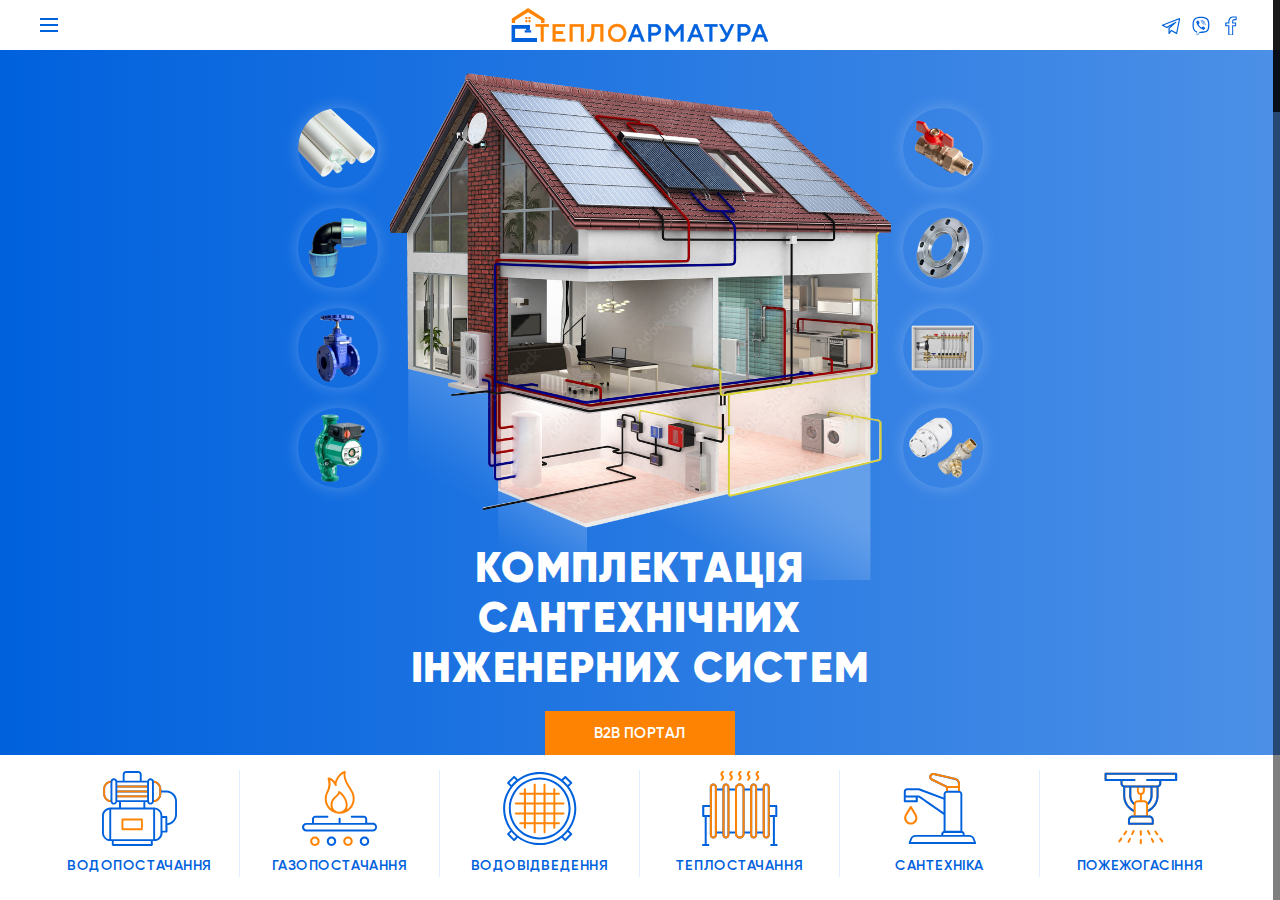
<file: front-page.html>
<!DOCTYPE html>
<html lang="ru">

<head>
	<link rel="stylesheet" href="https://unpkg.com/swiper@8/swiper-bundle.min.css" />
	<meta charset="UTF-8">
	<meta name="viewport" content="width=device-width">
	<link rel="stylesheet" href="css/main.css">
	<title>Верстка</title>
	<script src="js/jquery-3.6.0.min.js"></script>
	<script src="js/main.js"></script>
</head>

<body>

	<main class="page page-swiper">
		<div class="page__wrapper">
			<div class="page__screen screen screen-main">
				<div class="screen__content">
					<header class="header">
						<div class="header__top">
							<div class="wrapper">
								<a class="header__logo logo" href="/"></a>
								<a href="#" class="button" data-da=".segment-main__text,1280,2">B2B портал</a>
								<div class="langselector" data-da=".navbar,1280,2">
									<select name="example">
										<option value="1">Українська</option>
										<option value="2">Англійська</option>
										<option value="3">Українська</option>
										<option value="4">Англійська</option>
									</select>
								</div>
								<a class="callback" href="#" data-da=".navbar,1280,1" data-fancybox data-src="#form-callme" data-modal="true">Замовити виклик</a>
								<div class="soc-wr">
									<a href="#" class="soc soc_tg"></a>
									<a href="#" class="soc soc_vi"></a>
									<a href="#" class="soc soc_fb"></a>
								</div>
								<div class="burger">
									<span></span>
									<span></span>
									<span></span>
								</div>
							</div>
						</div>
						<div class="header__menu">
							<div class="wrapper">
								<div>
									<nav class="navbar navbar-mobile">
										<ul class="menu menu-main">
											<li class="menu-item menu-item-has-children">
												<a href="#">Про компанію</a>
												<ul class="sub-menu">
													<li><a href="#">Про компанію</a></li>
													<li><a href="#">Про компанію</a></li>
													<li><a href="#">Про компанію</a></li>
													<li><a href="#">Про компанію</a></li>
												</ul>
											</li>
											<li class="menu-item menu-item-has-children">
												<a href="#">Напрямки діяльності</a>
												<ul class="sub-menu">
													<li><a href="#">Про компанію</a></li>
													<li><a href="#">Про компанію</a></li>
													<li><a href="#">Про компанію</a></li>
													<li><a href="#">Про компанію</a></li>
												</ul>
											</li>
											<li class="menu-item">
												<a href="#">Бренди</a>
											</li>
											<li class="menu-item">
												<a href="#">Об’єкти</a>
											</li>
											<li class="menu-item">
												<a href="#">Прайси</a>
											</li>
											<li class="menu-item">
												<a href="#">Каталоги</a>
											</li>
											<li class="menu-item menu-item-has-children">
												<a href="#">Інженерні системи</a>
												<ul class="sub-menu">
													<li><a href="#">Про компанію</a></li>
													<li><a href="#">Про компанію</a></li>
													<li><a href="#">Про компанію</a></li>
													<li><a href="#">Про компанію</a></li>
												</ul>
											</li>
											<li class="menu-item">
												<a href="#">Контакти</a>
											</li>
										</ul>
									</nav>
								</div>
							</div>
						</div>
					</header>
					<div class="segment-main">
						<div class="wrapper">
							<div class="segment-main__text">
								<h1 class="segment-main__h1">Комплектація сантехнічних інженерних систем</h1>
								<a href="#" class="button" data-da=".navbar,1280,3">Каталог продукції</a>
							</div>
							<div class="segment-main__image image-segment-main">
								<div class="image-segment-main__wrapper">
									<div style="background: url('images/equip-01.png');"></div>
									<div style="background: url('images/equip-05.png');"></div>
									<div style="background: url('images/equip-02.png');"></div>
									<div style="background: url('images/equip-06.png');"></div>
									<div style="background: url('images/equip-03.png');"></div>
									<div style="background: url('images/equip-07.png');"></div>
									<div style="background: url('images/equip-04.png');"></div>
									<div style="background: url('images/equip-08.png');"></div>
								</div>
								<div class="image-segment-main__img">
									<img src="images/house.png" width="501" height="507" alt="">
								</div>
							</div>
						</div>
					</div>
					<div class="segment-categories">
						<div class="wrapper">
							<a class="cat-plate cat-plate_water" href="#">Водопостачання</a>
							<a class="cat-plate cat-plate_gas" href="#">Газопостачання</a>
							<a class="cat-plate cat-plate_sewage" href="#">Водовідведення</a>
							<a class="cat-plate cat-plate_heat" href="#">Теплостачання</a>
							<a class="cat-plate cat-plate_plumb" href="#">Сантехніка</a>
							<a class="cat-plate cat-plate_fire" href="#">Пожежогасіння</a>
						</div>
					</div>
				</div>
			</div>
			<div class="page__screen screen page__screen--blue">
				<div class="screen__content">
					<div class="segment-systems">
						<div class="wrapper">
							<div class="segment-systems__text">
								<h2 class="segment-systems__h2">ТЕПЛОАРМАТУРА — це комплексний постачальник</h2>
								<div class="segment-systems__desc">обладнання, виробів та матеріалів для інженерних систем</div>
							</div>
							<div class="segment-systems__items">
								<a class="system" href="#">
									<div class="system__image" style="background: url('images/system-01.jpg');"></div>
									<div class="system__caption">Опалювальне обладнання</div>
									<div class="system__desc">радіатори, тепла підлога</div>
								</a>
								<a class="system" href="#">
									<div class="system__image" style="background: url('images/system-02.jpg');"></div>
									<div class="system__caption">Трубопровідна арматура</div>
									<div class="system__desc">крани, клапани, засувки, затвори</div>
								</a>
								<a class="system" href="#">
									<div class="system__image" style="background: url('images/system-03.jpg');"></div>
									<div class="system__caption">Пластикові труби</div>
									<div class="system__desc">та деталі трубопроводу</div>
								</a>
								<a class="system" href="#">
									<div class="system__image" style="background: url('images/system-04.jpg');"></div>
									<div class="system__caption">Насосне обладнання</div>
									<div class="system__desc">каналізаційне, колодязне, циркулярне</div>
								</a>
								<a class="system" href="#">
									<div class="system__image" style="background: url('images/system-05.jpg');"></div>
									<div class="system__caption">Cталеві труби</div>
									<div class="system__desc">та деталі трубопроводу</div>
								</a>
								<a class="system" href="#">
									<div class="system__image" style="background: url('images/system-06.jpg');"></div>
									<div class="system__caption">Сантехніка</div>
									<div class="system__desc">кераміка, душові кабіни, аксесуари</div>
								</a>
							</div>
						</div>
					</div>
				</div>
			</div>
			<div class="page__screen screen screen-advantages">
				<div class="screen__content">
					<div class="segment-advantages">
						<div class="wrapper">
							<div class="advantage advantage_assort">
								<div class="advantage__num">52 500</div>
								<div class="advantage__ico"></div>
								<div class="advantage__word">асортимент</div>
								<div class="advantage__desc">Різноманіття продукції: в асортименті більше <strong>52 500 найменувань</strong></div>
							</div>
							<div class="advantage advantage_delivery">
								<div class="advantage__num">21</div>
								<div class="advantage__ico"></div>
								<div class="advantage__word">доставка</div>
								<div class="advantage__desc">Доставляємо в найкоротші строки: власний автопарк з <strong>21 автомобіля</strong></div>
							</div>
							<div class="advantage advantage_offices">
								<div class="advantage__num">5</div>
								<div class="advantage__ico"></div>
								<div class="advantage__word">представленість</div>
								<div class="advantage__desc">Охоплюємо всю країну: <strong>5 філій</strong> в різних регіонах України</div>
							</div>
							<div class="advantage advantage_stock">
								<div class="advantage__num">24 500</div>
								<div class="advantage__ico"></div>
								<div class="advantage__word">наявність</div>
								<div class="advantage__desc">Складські приміщення загальною площею більше <strong>24 500 кв. м</strong></div>
							</div>
							<div class="advantage advantage_team">
								<div class="advantage__num">320</div>
								<div class="advantage__ico"></div>
								<div class="advantage__word">команда</div>
								<div class="advantage__desc">Професійність колективу: для вас працює понад <strong>320 фахівців</strong></div>
							</div>
							<div class="advantage advantage_import">
								<div class="advantage__num">11</div>
								<div class="advantage__ico"></div>
								<div class="advantage__word">власний імпорт</div>
								<div class="advantage__desc">Широка географія постачальників: співпраця з <strong>11 країнами</strong> світу</div>
							</div>
						</div>
					</div>
					<div class="segment-partners">
						<div class="wrapper">
							<a href="#" class="segment-partners__num brands-count">
								<div class="brands-count__num">85</div>
								<div class="brands-count__desc">Брендів</div>
							</a>
							<div class="segment-partners__slider slider-segment-partners">
								<div class="swiper-wrapper">
									<div class="swiper-slide segment-partners__slide">
										<img src="images/partner-01.png">
									</div>
									<div class="swiper-slide segment-partners__slide">
										<img src="images/partner-02.png">
									</div>
									<div class="swiper-slide segment-partners__slide">
										<img src="images/partner-03.png">
									</div>
									<div class="swiper-slide segment-partners__slide">
										<img src="images/partner-04.png">
									</div>
									<div class="swiper-slide segment-partners__slide">
										<img src="images/partner-05.png">
									</div>
									<div class="swiper-slide segment-partners__slide">
										<img src="images/partner-06.png">
									</div>
									<div class="swiper-slide segment-partners__slide">
										<img src="images/partner-07.png">
									</div>
									<div class="swiper-slide segment-partners__slide">
										<img src="images/partner-08.png">
									</div>
								</div>
							</div>
						</div>
					</div>
				</div>
			</div>
			<div class="page__screen screen">
				<div class="screen__content">
					<div class="segment-sales">
						<div class="wrapper">
							<a class="sales" href="#">
								<div class="sales__text">
									<div class="sales__caption">Акція на змішувачі Oras!</div>
									<div class="sales__desc">До -30% знижки на всі моделі в на каталозі</div>
									<div class="sales__button button">Перейти в каталог</div>
								</div>
								<div class="sales__image" style="background-image: url('images/sales-01.png');"></div>
							</a>
							<a class="sales sales_orange" href="#">
								<div class="sales__text">
									<div class="sales__caption">Насоси Wilo — новинка!</div>
									<div class="sales__desc">високоефективний насос Wilo-Stratos PICO 2</div>
									<div class="sales__button button">Перейти в каталог</div>
								</div>
								<div class="sales__image" style="background-image: url('images/sales-02.png');"></div>
							</a>
						</div>
					</div>
				</div>
			</div>
			<div class="page__screen screen page__screen--blue">
				<div class="screen__content">
					<div class="segment-projects">
						<div class="wrapper">
							<div class="segment-projects__text">
								<h2 class="caption-h2">Наші об’єкти</h2>
								<p>Основна перевага компанії "Теплоарматура" — це широкий асортимент товарів, що дозволяє в найкоротші терміни задовольнити потреби наших клієнтів по комплектації будівельних об'єктів будь-якої складності: від прокладання водопроводу в квартирі до повної комплектації сантехнічним та інженерним обладнанням житлового комплексу. "Теплоарматура" — це широкий асортимент товарів, що дозволяє в найкоротші терміни задовольнити потреби наших клієнтів по комплектації будівельних об'єктів.</p>
							</div>
							<div class="swiper segment-projects__slider">
								<div class="swiper-wrapper  segment-projects__wrapper">
									<div class="project swiper-slide project-slide">
										<div class="project__image" style="background-image: url('images/project-01.png');"></div>
										<div class="project__caption">Premier resort hotel</div>
										<div class="project__desc">готель поруч з ТК Буковель, надає можливість інвесторам стати співвласником апартаментів стати співвласником апартаментів</div>
										<a href="#" class="project__link">Більше</a>
									</div>
									<div class="project swiper-slide project-slide">
										<div class="project__image" style="background-image: url('images/project-02.png');"></div>
										<div class="project__caption">Premier resort hotel</div>
										<div class="project__desc">готель поруч з ТК Буковель, надає можливість інвесторам стати співвласником апартаментів стати співвласником апартаментів</div>
										<a href="#" class="project__link">Більше</a>
									</div>
									<div class="project swiper-slide project-slide">
										<div class="project__image" style="background-image: url('images/project-01.png');"></div>
										<div class="project__caption">Premier resort hotel</div>
										<div class="project__desc">готель поруч з ТК Буковель, надає можливість інвесторам стати співвласником апартаментів стати співвласником апартаментів</div>
										<a href="#" class="project__link">Більше</a>
									</div>
									<div class="project swiper-slide project-slide">
										<div class="project__image" style="background-image: url('images/project-02.png');"></div>
										<div class="project__caption">Premier resort hotel</div>
										<div class="project__desc">готель поруч з ТК Буковель, надає можливість інвесторам стати співвласником апартаментів стати співвласником апартаментів</div>
										<a href="#" class="project__link">Більше</a>
									</div>
								</div>
							</div>
							<div class="segment-projects__navinations navinations navinations-projects">
								<button class="arrow-slide arrow-prev"></button>
								<button class="arrow-slide arrow-next"></button>
							</div>
						</div>
					</div>
				</div>
			</div>
			<div class="page__screen screen">
				<div class="screen__content">
					<div class="segment-news">
						<div class="wrapper">
							<div class="caption-h2">Наші новини</div>
							<div class="items mobile-hide">
								<div class="news-big">
									<div class="news__image" style="background: url('images/news-big__photo.png');"></div>
									<div class="news-big__text">
										<div class="news-big__caption">Разом до перемоги: підтримка військових, допомога волонтерам</div>
										<a href="#" class="news-big__button button">Читати більше</a>
									</div>
								</div>
								<a class="news" href="#">
									<div class="news__image" style="background: url('images/news-sm__photo-01.png');"></div>
									<h3 class="news__caption">Змішувачі Swan — новинка</h3>
									<div class="news__desc">тут буде розміщуватися короткий вступний текст новини, декілька ключових слів написано</div>
								</a>
								<a class="news" href="#">
									<div class="news__image" style="background: url('images/news-sm__photo-02.png');"></div>
									<h3 class="news__caption">Дренаж вашому будинку</h3>
									<div class="news__desc">тут буде розміщуватися короткий вступний текст новини, декілька ключових слів написано</div>
								</a>
								<a class="news" href="#">
									<div class="news__image" style="background: url('images/news-sm__photo-03.png');"></div>
									<h3 class="news__caption">Акційні змішувачі Oras</h3>
									<div class="news__desc">тут буде розміщуватися короткий вступний текст новини, декілька ключових слів написано</div>
								</a>
								<a class="news" href="#">
									<div class="news__image" style="background: url('images/news-sm__photo-04.png');"></div>
									<h3 class="news__caption">Розширення каталогу 2022</h3>
									<div class="news__desc">тут буде розміщуватися короткий вступний текст новини, декілька ключових слів написано</div>
								</a>
								<a class="news" href="#">
									<div class="news__image" style="background: url('images/news-sm__photo-05.png');"></div>
									<h3 class="news__caption">Знижки на насоси -20%</h3>
									<div class="news__desc">тут буде розміщуватися короткий вступний текст новини, декілька ключових слів написано</div>
								</a>
								<a class="news" href="#">
									<div class="news__image" style="background: url('images/news-sm__photo-06.png');"></div>
									<h3 class="news__caption">Вже на складі в Києві</h3>
									<div class="news__desc">тут буде розміщуватися короткий вступний текст новини, декілька ключових слів написано</div>
								</a>
							</div>
							<div class="items news-slider">
								<div class="items__wrapper">
									<div class="news-big news-slide">
										<div class="news__image" style="background: url('images/news-big__photo.png');"></div>
										<div class="news-big__text">
											<div class="news-big__caption">Разом до перемоги: підтримка військових, допомога волонтерам</div>
											<a href="#" class="news-big__button button">Читати більше</a>
										</div>
									</div>
									<a class="news news-slide" href="#">
										<div class="news__image" style="background: url('images/news-sm__photo-01.png');"></div>
										<h3 class="news__caption">Змішувачі Swan — новинка</h3>
										<div class="news__desc">тут буде розміщуватися короткий вступний текст новини, декілька ключових слів написано</div>
									</a>
									<a class="news news-slide" href="#">
										<div class="news__image" style="background: url('images/news-sm__photo-02.png');"></div>
										<h3 class="news__caption">Дренаж вашому будинку</h3>
										<div class="news__desc">тут буде розміщуватися короткий вступний текст новини, декілька ключових слів написано</div>
									</a>
									<a class="news news-slide" href="#">
										<div class="news__image" style="background: url('images/news-sm__photo-03.png');"></div>
										<h3 class="news__caption">Акційні змішувачі Oras</h3>
										<div class="news__desc">тут буде розміщуватися короткий вступний текст новини, декілька ключових слів написано</div>
									</a>
									<a class="news news-slide" href="#">
										<div class="news__image" style="background: url('images/news-sm__photo-04.png');"></div>
										<h3 class="news__caption">Розширення каталогу 2022</h3>
										<div class="news__desc">тут буде розміщуватися короткий вступний текст новини, декілька ключових слів написано</div>
									</a>
									<a class="news news-slide" href="#">
										<div class="news__image" style="background: url('images/news-sm__photo-05.png');"></div>
										<h3 class="news__caption">Знижки на насоси -20%</h3>
										<div class="news__desc">тут буде розміщуватися короткий вступний текст новини, декілька ключових слів написано</div>
									</a>
									<a class="news news-slide" href="#">
										<div class="news__image" style="background: url('images/news-sm__photo-06.png');"></div>
										<h3 class="news__caption">Вже на складі в Києві</h3>
										<div class="news__desc">тут буде розміщуватися короткий вступний текст новини, декілька ключових слів написано</div>
									</a>
								</div>
								<div class="navinations navinations-news">
									<button class="arrow-slide arrow-prev"></button>
									<button class="arrow-slide arrow-next"></button>
								</div>
							</div>
						</div>
					</div>
				</div>
			</div>
			<div class="page__screen screen page__screen--blue screen-footer">
				<div class="screen__content">
					<footer class="footer">
						<div class="footer__top">
							<div class="wrapper">
								<div>
									<nav class="navbar footer__navbar">
										<ul class="menu menu-footer">
											<li class="menu-item">
												<a href="#">Про компанію</a>
											</li>
											<li class="menu-item">
												<a href="#">Напрямки діяльності</a>
											</li>
											<li class="menu-item">
												<a href="#">Бренди</a>
											</li>
											<li class="menu-item">
												<a href="#">Об’єкти</a>
											</li>
											<li class="menu-item">
												<a href="#">Прайси</a>
											</li>
											<li class="menu-item">
												<a href="#">Каталоги</a>
											</li>
											<li class="menu-item">
												<a href="#">Інженерні системи</a>
											</li>
											<li class="menu-item">
												<a href="#">Контакти</a>
											</li>
										</ul>
									</nav>
								</div>
							</div>
						</div>
						<div class="footer__main">
							<div class="wrapper">
								<a href="/" class="footer__logo logo"></a>
								<div class="footer__contacts">
									<div class="contacts">
										<div class="contacts__caption">Центральний офіс і склад</div>
										<div class="contacts__add">04073, м. Київ, вул. Куренівська, 16а</div>
										<a class="contact contact_phone" href="tel:+380442210200">+380 (44) 221-02-00</a>
										<a class="contact contact_mail" href="mailto:sbut@santehkomplekt.ua">sbut@santehkomplekt.ua</a>
										<a class="contact contact_mail" href="mailto:sbut@santehkomplekt.ua">snab@santehkomplekt.ua</a>
									</div>
									<div class="contacts">
										<div class="contacts__caption">Київ, склад РЦ</div>
										<div class="contacts__add">04000, м. Киів, вул. Козелецька, 24</div>
										<a class="contact contact_phone" href="tel:+380442210200">+380 (44) 221-02-00</a>
										<a class="contact contact_mail" href="mailto:sbut@santehkomplekt.ua">sbut@santehkomplekt.ua</a>
										<a class="contact contact_mail" href="mailto:sbut@santehkomplekt.ua">snab@santehkomplekt.ua</a>
									</div>
									<div class="contacts">
										<div class="contacts__caption">Дніпровська філія</div>
										<div class="contacts__add">49098, м. Дніпро, вул. Любарського, 93</div>
										<a class="contact contact_phone" href="tel:+380442210200">+380 (44) 221-02-00</a>
										<a class="contact contact_mail" href="mailto:sbut@santehkomplekt.ua">sbut@santehkomplekt.ua</a>
										<a class="contact contact_mail" href="mailto:sbut@santehkomplekt.ua">snab@santehkomplekt.ua</a>
									</div>
									<div class="contacts">
										<div class="contacts__caption">Запорізька філія</div>
										<div class="contacts__add">69035, м. Запоріжжя, вул. Феросплавна, 38</div>
										<a class="contact contact_phone" href="tel:+380617090900">+380 (61) 709-09-00</a>
										<a class="contact contact_mail" href="mailto:sbut@santehkomplekt.ua">sbut@santehkomplekt.ua</a>
										<a class="contact contact_mail" href="mailto:sbut@santehkomplekt.ua">snab@santehkomplekt.ua</a>
									</div>
									<div class="contacts">
										<div class="contacts__caption">Харківська філія</div>
										<div class="contacts__add">61105, м. Харків, вул. Фонвізіна, 18</div>
										<a class="contact contact_phone" href="tel:+380577820080">+380 (57) 782-00-80</a>
										<a class="contact contact_mail" href="mailto:sbut@santehkomplekt.ua">sbut@santehkomplekt.ua</a>
										<a class="contact contact_mail" href="mailto:sbut@santehkomplekt.ua">snab@santehkomplekt.ua</a>
									</div>
									<div class="contacts">
										<div class="contacts__caption">Одеська філія</div>
										<div class="contacts__add">65033, м. Одеса, вул. Головківська, 57/1</div>
										<a class="contact contact_phone" href="tel:+380487000628">+380 (48) 700-06-28</a>
										<a class="contact contact_mail" href="mailto:sbut@santehkomplekt.ua">sbut@santehkomplekt.ua</a>
										<a class="contact contact_mail" href="mailto:sbut@santehkomplekt.ua">snab@santehkomplekt.ua</a>
									</div>
								</div>
							</div>
						</div>
						<div class="footer__bottom">
							<div class="wrapper">
								<div>
									<div class="footer__copy">© 2015-2022 Теплоарматура</div>
									<div class="footer__soc">
										<a href="#" class="soc-blue soc-blue_yt"></a>
										<a href="#" class="soc-blue soc-blue_fb"></a>
									</div>
								</div>
								<div class="weblamas">
									<span>Розробка сайту: </span>
									<a href="https://weblamas.com/" rel="nofollow">WebLamas</a>
								</div>
							</div>
						</div>
					</footer>
				</div>
			</div>
		</div>
		<div class="page__scroll"></div>
	</main>

	<div id="form-callme" class="form-callme">
		<div data-fancybox-close class="close">
			<span></span>
			<span></span>
		</div>
		<div class="form-callme__body">
			<div class="form-callme__content">
				<div class="form-callme__title">Замовлення виклику</div>
				<div class="form-callme__text">Оберіть регіон, залиште номер телефону, і ми Вам зателефонуємо.</div>
			</div>
			<div class="wpcf7">
				<form class="wpcf7-form "><span class="wpcf7-form-control-wrap"><input type="text" name="uname" value="" size="40" class="wpcf7-form-control wpcf7-text wpcf7-validates-as-required" placeholder="Введіть ім'я"></span>
					<span class="wpcf7-form-control-wrap"><input type="tel" name="uphone" value="" size="40" class="wpcf7-form-control wpcf7-text wpcf7-validates-as-required" placeholder="Введіть телефон*"></span>
					<span class="wpcf7-form-control-wrap"><select name="select" class="wpcf7-form-control wpcf7-select" aria-invalid="false">
							<option value="Київ">Київ</option>
							<option value="Дніпро">Дніпро</option>
							<option value="Одеса">Одеса</option>
						</select></span>
					<span class="wpcf7-form-control-wrap"><button class="button">Надіслати запит</button></span>
				</form>
			</div>
		</div>
	</div>

	<script src="https://unpkg.com/swiper@8/swiper-bundle.min.js"></script>
</body>

</html>
</file>
<file: css/main.css>
button,input,select,textarea{font-size:15px}.wrapper{max-width:1200px;padding:0 40px;margin:0 auto}a{color:#000;transition:.1s linear}a:hover{opacity:.7}p{font-size:18px;margin:22px 0}h1,h2,h3,h4,h5,h6{line-height:1;margin:0}img{max-width:100%}.button{display:inline-block;box-sizing:border-box;cursor:pointer;text-decoration:none;outline:0;border:none;background:#000;line-height:1;padding:20px;transition:.1s linear}.button:hover{transform:translate(0,2px);opacity:1}input,select,textarea{font-weight:500}input,textarea{height:50px;box-sizing:border-box;border-radius:5px;background:#fff;padding:0 20px;max-width:100%;width:100%;border:none;outline:0}input:focus,textarea:focus{border:2px solid #fff;outline:0}input:-webkit-autofill,input:-webkit-autofill:active,input:-webkit-autofill:focus,input:-webkit-autofill:hover{-webkit-box-shadow:inset 0 0 0 50px #fff!important;-webkit-text-fill-color:#333}textarea{height:120px;min-height:120px;padding:20px;resize:vertical;display:block}.wpcf7-form-control-wrap{display:block;padding:10px;box-sizing:border-box}.wpcf7-form-control-wrap_button{padding-top:20px}.form__caption{font-weight:800;font-size:21px;text-transform:uppercase;text-align:center;color:#fff;padding:0 10px;line-height:1.3}.form__subcaption{color:#fff;font-weight:500;font-size:16px;text-align:center;padding:0 10px;margin-bottom:7px}.form .button{width:100%;padding:20px 30px}.ajax-loader,.screen-reader-response,.wpcf7-response-output{display:none!important}.wpcf7-not-valid-tip{display:block;font-size:12px;color:red;margin-top:3px;text-align:center}@media screen and (max-width:1279px){.wrapper{padding:0 15px}}@media (min-width:1280px){.page{position:fixed;width:100%;height:100%;top:0;left:0}}.page{overflow:hidden}.page__wrapper{display:flex;flex-direction:column;width:100%;height:100%}.page__wrapper._free~.page__scroll{position:absolute;top:0;right:0;width:7px;height:100%;background:rgba(0,0,0,.5)}.page__wrapper._free~.page__scroll .page__drag-scroll{position:absolute;top:0;left:0;width:100%;background-color:rgba(0,0,0,.8)}.screen{flex:1 0 100%;position:relative;display:flex;flex-direction:column;justify-content:center}.screen:first-child{justify-content:flex-start}.page__screen--blue{background-color:#f3f8ff}#form-callme{position:absolute;top:-9999px}.fancybox-is-modal{display:none}.fancybox-is-modal.fancybox-is-open{display:block}.fancybox-is-modal.fancybox-is-open .fancybox-bg{position:fixed;width:100%;height:100%;top:0;left:0;background:rgba(0,0,0,.7);z-index:9999}.fancybox-is-modal.fancybox-is-open #form-callme{position:fixed;top:50%;left:50%;transform:translate(-50%,-50%);z-index:9999;max-width:360px;width:100%;background:#fff;box-sizing:border-box;box-shadow:0 7px 15px rgba(0,0,0,.25)}.fancybox-is-modal.fancybox-is-open .form-callme{padding:35px 30px 40px}.fancybox-is-modal.fancybox-is-open .form-callme__title{font-family:Gilroy;font-style:normal;font-weight:700;font-size:24px;line-height:29px;text-align:center;text-transform:uppercase;color:#0061dd;margin-bottom:8px}.fancybox-is-modal.fancybox-is-open .form-callme__text{font-family:Gilroy;font-style:normal;font-weight:400;font-size:15px;line-height:147%;text-align:center;color:#595959}.fancybox-is-modal.fancybox-is-open .form-callme input{border:1px solid #e2eeff;font-family:Gilroy;font-style:normal;font-weight:400;font-size:15px;line-height:133%;display:flex;align-items:center;color:#595959;padding-left:15px!important;padding-right:15px!important}.fancybox-is-modal.fancybox-is-open .form-callme button{background:#ff8303;width:100%}.fancybox-is-modal.fancybox-is-open .form-callme .select__item{border:1px solid #0061dd;padding:8px 15px}.fancybox-is-modal.fancybox-is-open .form-callme .select__item span{color:#0061dd}.fancybox-is-modal.fancybox-is-open .form-callme .select__value{padding:0}.fancybox-is-modal.fancybox-is-open .form-callme .select__value::before{background:url(../images/sprite.svg) -80px -334px}.fancybox-is-modal.fancybox-is-open .form-callme .select__options{border:1px solid #0061dd;top:45px;left:-1px}.fancybox-is-modal.fancybox-is-open .form-callme .close{cursor:pointer;position:absolute;top:11px;right:11px;display:block;width:20px;height:20px}.fancybox-is-modal.fancybox-is-open .form-callme .close span{display:block;width:12px;height:2px;background:#777}.fancybox-is-modal.fancybox-is-open .form-callme .close span:first-child{transform:rotate(45deg);position:relative;top:9px;left:4px}.fancybox-is-modal.fancybox-is-open .form-callme .close span:last-child{transform:rotate(-45deg);position:relative;top:7px;left:4px}@media (min-width:1280px){.screen-main .screen__content{display:contents}.screen-main .segment-main{display:flex;align-items:center;flex:1 1 100%}.screen-advantages .screen__content{display:contents}.screen-advantages .screen__content>*{margin-top:auto}.screen-footer .screen__content{display:contents}.screen-footer .footer{height:100%}.screen-footer .footer__main{flex:1 1 100%;display:flex;align-items:center}.screen-footer .footer__main .wrapper{width:100%;height:max-content}.header .langselector{margin-left:auto}}body{background:#fff;margin:0;padding:0;line-height:1.6;min-width:360px;font-family:Gilroy;font-weight:400;font-size:17px;color:#333}.button{text-align:center;font-weight:600;font-size:15px;color:#fff}.soc{width:22px;height:22px}.soc_tg{background:url(../images/sprite.svg) -9px -244px}.soc_vi{background:url(../images/sprite.svg) -39px -244px}.soc_fb{background:url(../images/sprite.svg) -99px -244px}.caption-h2{font-weight:700;text-transform:uppercase;font-size:34px}.header{position:relative}.header__top{background:#fff;border-bottom:1px solid #e2eeff}.header__menu{background:#fff}.header__menu .wrapper{padding:0!important}@media (max-width:1280px){.header{padding:0 15px}.header__top{border:0}.header__menu{height:0}.header__logo{margin:0 auto;position:absolute;top:50%;left:50%;transform:translate(-50%,-50%)}}@media (max-width:787px){.header__logo{width:166.51px!important;height:22px!important;background-size:166.51px 22px!important;top:6px;left:50%;transform:translateX(-50%)}}.header .wrapper{display:flex;align-items:center;padding:15px 0}@media (max-width:768px){.header .wrapper{padding:13px 0}}.header .button{background:#ff8303;color:#fff;padding:13px 32px;z-index:110}.header .langselector::before{display:none}@media (max-width:1280px){.header .wrapper{justify-content:space-between}.header .langselector{max-width:140px;margin-top:20px}}.header .callback{display:flex;align-items:center;margin-top:20px}@media (min-width:1280px){.header .callback{margin-right:33px;margin-left:40px;margin-top:0}}.header .callback::before{margin-right:10px}.header .soc-wr{display:flex;align-items:center;z-index:110}.header .soc-wr>:not(:last-child){margin-right:10px}.header .soc{width:20px;height:20px;display:inline-block}.langselector{font-size:14px;color:#595959}.langselector:before{content:'';display:block;width:8px;height:5px;background:url(../images/sprite.svg) -50px -334px}.callback{font-weight:600;font-size:16px;color:#0061dd;text-decoration:none}.callback:before{content:'';display:block;width:18px;height:18px;background:url(../images/sprite.svg) -9px -328px}body.active,html.active{overflow:hidden}body.active .header::before{content:'';position:absolute;top:0;left:0;width:100%;height:100%;background-color:#fff;z-index:101;box-shadow:rgba(149,157,165,.2) 0 8px 24px}body.active .navbar-mobile{left:0}@media (max-width:1280px){.navbar-mobile{position:fixed;width:100%;height:100%;top:0;left:-100%;background:rgba(255,255,255);z-index:100;display:flex;flex-direction:column;overflow:auto;transition:left .3s}.navbar-mobile>:first-child{padding-top:90px}.navbar-mobile>:last-child{padding-bottom:30px}.navbar-mobile>*{margin:10px 20px!important}.navbar-mobile .menu{display:flex;flex-direction:column;align-items:flex-start}.navbar-mobile .button{max-width:max-content;margin-top:15px}.burger{order:-1}}.burger{display:none}@media (max-width:1280px){body.active .burger span{transform:scale(0)}body.active .burger span:first-child{transform:rotate(-45deg);top:calc(50% - .75px)}body.active .burger span:nth-child(2){opacity:0}body.active .burger span:last-child{transform:rotate(45deg);top:calc(50% - .75px)}.burger{position:relative;display:block;width:18px;height:14px;cursor:pointer;z-index:1001}.burger span{transition:.3s;left:0;position:absolute;width:100%;height:2px;background-color:#0061dd}.burger span:first-child{top:0}.burger span:nth-child(2){top:47%;transform:translateY(-50%)}.burger span:last-child{bottom:.5px}}.logo{display:block;width:257.33px;height:34px;background:url(../images/logo.svg) no-repeat;margin-right:40px;z-index:110}.menu-main a{font-weight:600;text-transform:uppercase;font-size:14px;letter-spacing:.04em;color:#0061dd}.menu li,.menu ul{list-style:none}.menu-main{display:flex;align-items:center;margin:0;padding:0;list-style:none}.menu-main>:not(:last-child){margin-right:58px}.menu-item{list-style:none;position:relative}.menu-item a{white-space:nowrap;text-decoration:none}.menu-item>a{padding:3px 0}@media (min-width:1280px){.menu-item>a{padding:15px 0}}.menu-item.menu-item-has-children>a{display:flex;align-items:center}.menu-item.menu-item-has-children>a::after{content:'';background:url(../images/sprite.svg) -82px -334px;display:block;height:6.54px;width:7.07px;margin-left:9px}.menu-item>ul{display:none;flex-direction:column;padding:5px 15px;background-color:#fff;z-index:20;margin:0}.segment-main{background:linear-gradient(90deg,#0061dd 0,#4c90e7 100%)}@media (max-width:1280px){.segment-main__text{margin-top:10px;display:flex;flex-direction:column;align-items:center}}@media (min-width:1280px){.menu-item>ul{padding:10px 15px;position:absolute;top:40px;border:1px solid #d9d9d9}.menu-item>ul::before{content:'';position:absolute;top:-20px;left:0;display:block;width:100%;height:40px}.segment-main{margin-bottom:-45px}.segment-main__text{margin-top:-45px}}.segment-main__h1{font-weight:900;text-transform:uppercase;font-size:42px;line-height:119%;letter-spacing:.04em;color:#fff;max-width:475px;margin-bottom:30px}.segment-main a.button{text-transform:uppercase;color:#0061dd;background-color:#fff;padding:18px 35px}.segment-main .wrapper{display:flex;column-gap:132px;padding-top:20px;align-items:center}@media (max-width:1280px){.segment-main__h1{margin-bottom:18px;text-align:center}.segment-main a.button{background:#ff8303;padding:15px 49px;color:#fff}.segment-main .wrapper{flex-direction:column-reverse;padding-bottom:40px}.image-segment-main{width:100%}}.image-segment-main{position:relative;display:flex;align-items:center;justify-content:center}@media (min-width:1280px){.image-segment-main{flex-basis:501px}}@media (max-width:630px){.image-segment-main{width:220px}}.image-segment-main__wrapper{position:absolute;top:35px;left:-85px;display:grid;grid-template-columns:repeat(2,max-content);width:685px;justify-content:space-between;row-gap:20px}.image-segment-main__wrapper>div{width:80px;height:80px;border-radius:50%;background:rgba(0,0,0,.03);box-shadow:0 0 16px rgba(255,255,255,.25);background-size:80px 80px!important}@media (max-width:768px){.header .soc-wr>:not(:last-child){margin-right:8px}.header .soc{zoom:.8}.segment-main__h1{font-size:24px;line-height:129%}.segment-main .wrapper{padding-top:30px}.image-segment-main__wrapper{width:100%;row-gap:10px;top:0}.image-segment-main__wrapper>div{width:50px;height:50px;background-size:50px 50px!important}}.image-segment-main__img img{height:auto}.segment-categories{background:#fff}.segment-categories .wrapper{padding:15px 0 23px;display:flex;align-items:center;display:grid;grid-template-columns:repeat(6,1fr)}@media (max-width:1024px){.segment-categories .wrapper{grid-template-columns:repeat(3,1fr);row-gap:20px}}.cat-plate{display:flex;flex-direction:column;align-items:center;text-align:center;font-weight:600;text-transform:uppercase;font-size:14px;letter-spacing:.04em;color:#0061dd;text-decoration:none}.cat-plate:not(:last-child){border-right:1px solid #e2eeff}.cat-plate:before{content:'';display:block;width:77px;height:77px;margin-bottom:8px}@media (max-width:630px){.image-segment-main__wrapper{width:330px}.segment-categories .wrapper{grid-template-columns:repeat(2,1fr);padding:5px 0}.cat-plate{font-size:12px;line-height:14px;padding-bottom:4px;padding-top:10px}.cat-plate:before{zoom:.714;margin-bottom:12px}}.cat-plate_water:before{background:url(../images/sprite.svg) -9px -9px}.cat-plate_gas:before{background:url(../images/sprite.svg) -114px -9px}.cat-plate_sewage:before{background:url(../images/sprite.svg) -219px -9px}.cat-plate_heat:before{background:url(../images/sprite.svg) -324px -9px}.cat-plate_plumb:before{background:url(../images/sprite.svg) -429px -9px}.cat-plate_fire:before{background:url(../images/sprite.svg) -534px -9px}.segment-systems{background:#f3f8ff}@media (min-height:768px){.segment-systems{height:100%;display:flex;flex-direction:column;justify-content:center;padding:0}}.segment-systems .wrapper{padding:55px 15px 60px}.segment-systems__h2{text-align:center;font-weight:700;font-size:38px;color:#0061dd;margin-bottom:11px}@media (max-width:768px){.segment-systems__h2{font-size:24px;line-height:108%}}.segment-systems__desc{text-align:center;font-weight:500;text-transform:uppercase;font-size:16px;letter-spacing:.04em}@media (max-width:768px){.segment-systems__desc{font-size:13px;line-height:138%}}.segment-systems__items{margin-top:40px;display:grid;grid-template-columns:repeat(3,1fr);gap:30px 50px}@media (max-width:1280px){.image-segment-main__wrapper{left:auto}.segment-systems__items{grid-template-columns:repeat(2,1fr);gap:30px}.system__image{width:100%}}.system{text-decoration:none}.system__caption{font-weight:600;font-size:19px;color:#0061dd;margin-top:10px}@media (max-width:630px){.segment-systems .wrapper{padding:55px 0 60px}.segment-systems__text{padding:0 15px}.segment-systems__items{grid-template-columns:repeat(1,1fr);row-gap:23px}.system__caption{padding:0 15px;font-size:18px;line-height:128%}}.system__desc{font-size:14px}@media (max-width:630px){.system__desc{padding:0 15px;font-size:13px;line-height:177%}}.system__image{background-size:cover!important;background-position:center!important;background-repeat:no-repeat!important;padding-bottom:52.8%}.segment-advantages{background:#fff;padding:115px 0 90px}@media (max-width:1024px){.segment-advantages{padding:80px 0 50px}}.segment-advantages .wrapper{display:grid;grid-template-columns:repeat(3,1fr);row-gap:65px}@media (max-width:1280px){.segment-advantages .wrapper{grid-template-columns:repeat(2,1fr);column-gap:30px;justify-items:center}}@media (max-width:768px){.segment-advantages .wrapper{grid-template-columns:repeat(1,1fr);justify-items:stretch;padding:0 35px;row-gap:50px}}.advantage{display:grid;align-items:center;grid-template-columns:158px max-content 1fr;row-gap:16px;grid-template-areas:"a b c" ". d d"}.advantage__num{font-weight:900;font-size:51px;color:#d2e5ff;white-space:nowrap;text-align:end;grid-area:a}.advantage__ico{width:66px;height:66px;grid-area:b}@media (max-width:630px){.segment-advantages{padding:39px 0 45px}.advantage__num{font-size:40px;line-height:50px}.advantage__ico{zoom:.83}}.advantage__word{font-weight:700;font-size:30px;color:#d2e5ff;grid-area:c;text-align:start}@media (max-width:630px){.advantage__word{font-size:26px;line-height:119%}}.advantage__desc{font-size:16px;line-height:125%;grid-area:d;max-width:210px}@media (max-width:630px){.advantage__desc{font-size:15px;line-height:133%}}@media (min-width:1280px){.advantage:nth-child(3n){grid-template-columns:90px max-content 1fr}.advantage:nth-child(3n+2){grid-template-columns:100px max-content 1fr}.advantage__ico{margin-right:15px;margin-left:11px}.advantage__desc{padding-left:11px}}.advantage_assort .advantage__ico{background:url(../images/sprite.svg) -291px -112px}.advantage_delivery .advantage__ico{background:url(../images/sprite.svg) -197px -112px}.advantage_offices .advantage__ico{background:url(../images/sprite.svg) -479px -112px}.advantage_stock .advantage__ico{background:url(../images/sprite.svg) -385px -112px}.advantage_team .advantage__ico{background:url(../images/sprite.svg) -103px -112px}.advantage_import .advantage__ico{background:url(../images/sprite.svg) -9px -112px}.segment-partners{background:#f3f8ff}@media (max-width:1280px){.advantage{grid-template-columns:max-content max-content;row-gap:0;column-gap:24px;grid-template-areas:"b a" ". c" ". d"}.advantage__num{text-align:start}.advantage__word{padding-bottom:9px}.segment-partners .wrapper{padding:30px 15px!important}}.brands-count{text-decoration:none;background:#ff8303;padding:23px 13px;z-index:20;margin-right:35px}.brands-count__num{text-align:center;font-weight:600;font-size:37px;line-height:62%;margin-bottom:8px;color:#fff}@media (max-width:768px){.brands-count{margin-right:30px;padding:18px 13px}.brands-count__num{font-size:32px;line-height:23px}}.brands-count__desc{text-align:center;font-weight:600;text-transform:uppercase;font-size:15px;line-height:153%;letter-spacing:.04em;color:#fff}.segment-partners .wrapper{display:flex;align-items:center;padding:30px 0}.slider-segment-partners{min-width:0;overflow:hidden}.slider-segment-partners .swiper-slide:hover img{filter:grayscale(0);-webkit-filter:grayscale(0)}.slider-segment-partners .swiper-slide img{-webkit-transition:.3s;-o-transition:.3s;transition:.3s;filter:grayscale(1);-webkit-filter:grayscale(1);height:38px}.slider-segment-partners .segment-partners__slide{max-width:max-content}.segment-sales{background:#fff}@media (min-height:780px){.segment-sales{height:100%;display:flex;flex-direction:column;justify-content:center;padding:0}}@media (min-width:780px){.segment-sales{height:100%}}.segment-sales .wrapper{padding:90px 0;width:100%}.sales{text-decoration:none;display:flex;background:#0061dd}.sales:not(:last-child){margin-bottom:70px}@media (max-width:768px){.brands-count__desc{font-size:13px;line-height:23px}.segment-sales .wrapper{padding:40px 0 0}.sales{flex-direction:column-reverse}.sales:not(:last-child){margin-bottom:40px}}.sales .sales__button,.sales .sales__caption,.sales .sales__desc{margin-left:60px;margin-right:15px}@media (max-width:1024px){.sales .sales__button,.sales .sales__caption,.sales .sales__desc{margin-left:15px}}.sales__text{flex-basis:100%;padding:47px 0}.sales__caption{font-weight:700;font-size:33px;color:#fff;margin-bottom:12px}@media (max-width:768px){.sales__text{padding:30px 0 35px;text-align:center}.sales__caption{font-size:24px;line-height:29px;margin-bottom:5px}}.sales__desc{font-weight:500;text-transform:uppercase;font-size:15px;letter-spacing:.04em;color:#fff;margin-bottom:26px}.sales__button{text-transform:uppercase;background:#ff8303;padding:18px 45px}.sales__image{flex-basis:100%;background-repeat:no-repeat;background-size:cover}.sales_orange{background:#ff8303}.sales_orange .sales__button{background:#0061dd}.segment-projects{background:#f3f8ff}.segment-projects .wrapper{position:relative;padding:100px 15px 104px}@media (min-width:1280px){.segment-projects .wrapper{display:flex;padding:154px 0 104px}}@media (max-width:768px){.sales__desc{font-size:13px;line-height:18px;margin-bottom:20px}.sales__button{font-size:14px;line-height:17px;padding:14px 31px}.sales__image{padding-bottom:44.5%}.segment-projects .wrapper{padding:44px 15px 56px}.segment-projects__text .caption-h2{font-size:26px;line-height:31px}}.segment-projects__text{font-family:Gilroy;font-style:normal;font-weight:400;font-size:17px;line-height:159%;color:#333;flex-basis:340px;flex-shrink:0}@media (min-width:1280px){.segment-projects__text{padding-right:70px}}.segment-projects__text p{margin-top:14px}.segment-projects__slider{min-width:0}@media (max-width:768px){.segment-projects__text p{font-size:15px;line-height:24px;margin:12px 0 33px}.segment-projects__slider{margin:0 -15px}.segment-projects__slider .project__caption,.segment-projects__slider .project__desc,.segment-projects__slider .project__link{padding:0 15px}.segment-projects__navinations{bottom:20px}}.navinations{z-index:20;position:absolute;bottom:84px;right:40px;display:flex;column-gap:10px}@media (max-width:1280px){.navinations{right:15px}}.navinations .arrow-slide{cursor:pointer;display:block;width:30px;height:30px;border:1px solid #0061dd;transform:matrix(-1,0,0,1,0,0);background-color:#e2eeff}.navinations .arrow-prev{background:url(../images/sprite.svg) -163px -323px}.navinations .arrow-next{background:url(../images/sprite.svg) -133px -323px}.navinations .swiper-button-disabled{background-color:transparent}.navinations-projects{right:0}.navinations-projects .arrow-slide{opacity:.5}.project__image{padding-bottom:74.7%;margin-bottom:24px;background-size:cover;background-repeat:no-repeat}.project__caption{font-weight:700;font-size:23px;color:#0061dd;margin-bottom:10px}@media (max-width:768px){.navinations{bottom:20px}.project__caption{font-size:21px;line-height:25px;margin-bottom:8px}}.project__desc{font-size:15px;color:#595959;margin-bottom:8px;line-height:153%}@media (max-width:768px){.project__desc{font-size:14px;line-height:23px}}.project__link{text-decoration:none;font-weight:600;font-size:16px;color:#ff8303;display:flex;align-items:center}.project__link::after{content:'';background:url(../images/sprite.svg) -113px -333px;display:block;height:9.04px;width:7.07px;margin-left:9px}.segment-news{background:#fff}.segment-news .wrapper{padding-top:75px;padding-bottom:75px}.segment-news .caption-h2{margin-bottom:25px}.segment-news .items{display:grid;grid-template-columns:29.41% repeat(3,1fr);grid-template-rows:repeat(2,1fr);gap:40px 45px}@media (max-width:1280px){.navinations-projects{right:15px}.segment-news .items{grid-template-columns:29.41% repeat(2,1fr)}}.segment-news .news-slider{display:none}@media (max-width:768px){.project__link{font-size:15px;line-height:18px}.segment-news .wrapper{padding-left:0;padding-right:0;padding-bottom:80px}.segment-news .caption-h2{font-size:26px;line-height:31px;padding-left:15px;padding-right:15px}.segment-news .items.mobile-hide{display:none}.segment-news .news-slider{display:block}.segment-news .news-slide{background:#0061dd}}.segment-news .news-slider .items__wrapper{display:flex}.segment-news .news-slide{height:max-content;flex-shrink:0}.segment-news .news-slide .items__wrapper{display:flex}.news{text-decoration:none}.news__caption{font-family:Gilroy;font-style:normal;font-weight:600;font-size:18px;line-height:116%;color:#0061dd;margin-bottom:7px;margin-top:21px}@media (max-width:768px){.news__caption{color:#fff;margin-top:15px}}.news__desc{font-family:Gilroy;font-style:normal;font-weight:400;font-size:14px;line-height:157%;color:#595959}.news__image{padding-bottom:59%;background-repeat:no-repeat!important;background-size:cover!important}.news-big{text-decoration:none;grid-row:1/span 2}@media (min-width:1024px) and (max-width:1280px){.news-big{grid-row:1/span 3}}.news-big__text{background:#0061dd;padding:15px 25px 20px}@media (max-width:768px){.news__desc{color:#fff;margin-bottom:15px}.news .news__caption,.news .news__desc{padding-left:15px;padding-right:15px}.news-big__text{padding:15px 15px 20px}}.news-big__caption{font-weight:600;font-size:18px;line-height:128%;color:#fff}.news-big__button{margin-top:20px;background:#ff8303;padding:14px 22px}.news-big .news__image{padding-bottom:114.7%;background-repeat:no-repeat!important;background-size:cover!important}@media (min-width:768px) and (max-width:1024px){.news-big .news__image{padding-bottom:135%}}.footer{display:flex;flex-direction:column}.footer__top{background:#0061dd}.footer__main{background:#f3f8ff;padding:90px 0}@media (max-width:1024px){.segment-news .items{grid-template-columns:repeat(2,1fr)}.footer__main{padding:60px 0}}@media (max-width:768px){.news-big__button{margin-top:15px}.news-big .news__image{padding-bottom:69.88%;background-position:center!important}.navinations-news{bottom:35px}.footer__main{order:-1}}@media (max-width:630px){.footer__main{padding:30px 0 35px}}@media (min-width:1024px){.footer__navbar{display:flex;justify-content:center}}.footer__bottom{background:#e2eeff;padding:8px 0}@media (max-width:1280px){.footer__bottom{padding:8px 15px}}.footer__bottom .wrapper{width:100%;display:flex;align-items:center;padding:0 15px;margin:0 auto}.footer__bottom .wrapper>*{display:flex;align-items:center}.footer__copy{font-size:14px;color:#595959}.footer__logo{margin-bottom:30px}@media (min-width:768px){.sales:nth-child(2n) .sales__image{order:-1}.footer__logo{zoom:1.295;width:333.01px;height:44px}}@media (max-width:630px){.footer__bottom{padding:0}.footer__bottom .wrapper>*{margin:0 15px;padding-top:10px;padding-bottom:10px}.footer__bottom .wrapper{flex-direction:column;align-items:stretch}.footer__copy{font-size:13px;line-height:177%}.footer__logo{margin-bottom:28px}}.footer__contacts{display:grid;grid-template-columns:37.08% 37.08% 25.83%;row-gap:60px}@media (max-width:1280px){.footer__bottom .wrapper{padding:0}.footer__contacts{grid-template-columns:repeat(2,1fr);row-gap:45px}}.footer__soc{display:flex;align-items:center;margin-left:18px}.footer__soc>:not(:last-child){margin-right:10px}.contacts__caption{font-weight:600;text-transform:uppercase;letter-spacing:.04em;color:#0061dd;font-family:Gilroy;font-style:normal;font-size:17px;line-height:135%;margin-bottom:7px}@media (max-width:768px){.contacts__caption{font-size:15px;line-height:153%}}.contacts__add{font-family:Gilroy;font-style:normal;font-weight:400;font-size:14px;line-height:164%;color:#595959;margin-bottom:11px}@media (max-width:768px){.contacts__add{font-size:13px;line-height:177%}}.contact{font-family:Gilroy;font-style:normal;font-weight:400;font-size:15px;line-height:153%;letter-spacing:.01em;color:#333;display:flex;align-items:center;text-decoration:none}@media (max-width:768px){.contact{font-size:14px;line-height:164%}}.contact:not(:last-child){margin-bottom:8px}.contact:before{content:'';display:block;width:20px;height:20px;margin-right:10px}.contact_phone:before{background:url(../images/sprite.svg) -9px -206px}.contact_mail:before{background:url(../images/sprite.svg) -37px -206px}.soc-blue{background:#0061dd;display:flex;align-items:center;justify-content:center;width:32px;height:32px}.soc-blue:before{content:'';display:block;width:25px;height:25px}.soc-blue_fb:before{background:url(../images/sprite.svg) -9px -284px}.soc-blue_yt:before{background:url(../images/sprite.svg) -43px -284px}.weblamas{display:flex;align-items:center;margin-left:auto;font-size:14px;line-height:164%;color:#595959}.weblamas span{margin-right:6px}@media (max-width:630px){.footer__contacts{grid-template-columns:1fr;row-gap:30px}.soc-blue{zoom:.9}.weblamas{border-top:1px solid #cce1ff;margin-left:0;padding-top:10px;padding-bottom:10px;font-size:11px;line-height:23px}}.menu-footer a{font-weight:600;text-transform:uppercase;font-size:14px;letter-spacing:.04em;color:#fff}.menu-footer{margin:0}.menu-footer .menu-item a{display:block}@media (min-width:1024px){.menu-footer{display:flex;align-items:center}.menu-footer .menu-item a{padding:20px 0}}.menu-footer .menu-item:not(:last-child){margin-right:63px}@media (max-width:1280px){.menu-footer .menu-item:not(:last-child){margin-right:30px}}@media (max-width:1024px){.menu-footer{padding-left:0}.menu-footer .menu-item:not(:last-child){margin-right:0;padding:2px 0}}@font-face{font-family:Gilroy;src:url(../fonts/Gilroy-Light.eot);src:url(../fonts/Gilroy-Light.eot?#iefix) format('embedded-opentype'),url(../fonts/Gilroy-Light.ttf) format('truetype'),url(../fonts/Gilroy-Light.woff) format('woff'),url(../fonts/Gilroy-Light.woff2) format('woff2');font-weight:300;font-style:normal;font-display:swap}@font-face{font-family:Gilroy;src:url(../fonts/Gilroy-Regular.eot);src:url(../fonts/Gilroy-Regular.eot?#iefix) format('embedded-opentype'),url(../fonts/Gilroy-Regular.ttf) format('truetype'),url(../fonts/Gilroy-Regular.woff) format('woff'),url(../fonts/Gilroy-Regular.woff2) format('woff2');font-weight:400;font-style:normal;font-display:swap}@font-face{font-family:Gilroy;src:url(../fonts/Gilroy-Medium.eot);src:url(../fonts/Gilroy-Medium.eot?#iefix) format('embedded-opentype'),url(../fonts/Gilroy-Medium.ttf) format('truetype'),url(../fonts/Gilroy-Medium.woff) format('woff'),url(../fonts/Gilroy-Medium.woff2) format('woff2');font-weight:500;font-style:normal;font-display:swap}@font-face{font-family:Gilroy;src:url(../fonts/Gilroy-SemiBold.eot);src:url(../fonts/Gilroy-SemiBold.eot?#iefix) format('embedded-opentype'),url(../fonts/Gilroy-SemiBold.ttf) format('truetype'),url(../fonts/Gilroy-SemiBold.woff) format('woff'),url(../fonts/Gilroy-SemiBold.woff2) format('woff2');font-weight:600;font-style:normal;font-display:swap}@font-face{font-family:Gilroy;src:url(../fonts/Gilroy-Bold.eot);src:url(../fonts/Gilroy-Bold.eot?#iefix) format('embedded-opentype'),url(../fonts/Gilroy-Bold.ttf) format('truetype'),url(../fonts/Gilroy-Bold.woff) format('woff'),url(../fonts/Gilroy-Bold.woff2) format('woff2');font-weight:700;font-style:normal;font-display:swap}@font-face{font-family:Gilroy;src:url(../fonts/Gilroy-ExtraBold.eot);src:url(../fonts/Gilroy-ExtraBold.eot?#iefix) format('embedded-opentype'),url(../fonts/Gilroy-ExtraBold.ttf) format('truetype'),url(../fonts/Gilroy-ExtraBold.woff) format('woff'),url(../fonts/Gilroy-ExtraBold.woff2) format('woff2');font-weight:800;font-style:normal;font-display:swap}@font-face{font-family:Gilroy;src:url(../fonts/Gilroy-Black.eot);src:url(../fonts/Gilroy-Black.eot?#iefix) format('embedded-opentype'),url(../fonts/Gilroy-Black.ttf) format('truetype'),url(../fonts/Gilroy-Black.woff) format('woff'),url(../fonts/Gilroy-Black.woff2) format('woff2');font-weight:900;font-style:normal;font-display:swap}.select,.select__item{position:relative}.select__title{font-family:Gilroy;font-style:normal;font-weight:400;font-size:14px;line-height:114%;color:#595959;cursor:pointer;border-radius:4px}@media (max-width:991px){.select__title{font-size:18px}}.select__value{display:flex;font-size:14px;height:30px;padding:0 15px;align-items:center;justify-content:space-between;flex-direction:row-reverse}.select__value:before{content:"";display:inline-block;transition:.3s;width:11px;height:7px;background:url(../images/sprite.svg) -50px -334px;margin-left:7px}.select__input{width:100%;background-color:transparent;height:100%}.select__options{color:#000;position:absolute;top:29px;border-radius:0 0 4px 4px;min-width:100%;left:0;background-color:#fff;border:1px solid #d9d9d9;font-size:14px;padding:10px 0 5px}@media (max-width:991px){.select__options{font-size:18px}}.select__option{cursor:pointer;padding:5px 15px;margin:0}@media (min-width:992px){.select__option:hover{background:#d9d9d9}}.select._active{z-index:5}.select._active .select__value:before{transform:rotate(-180deg)}.select._active .select__options{display:block}
/*# sourceMappingURL=[data-uri] */
</file>
